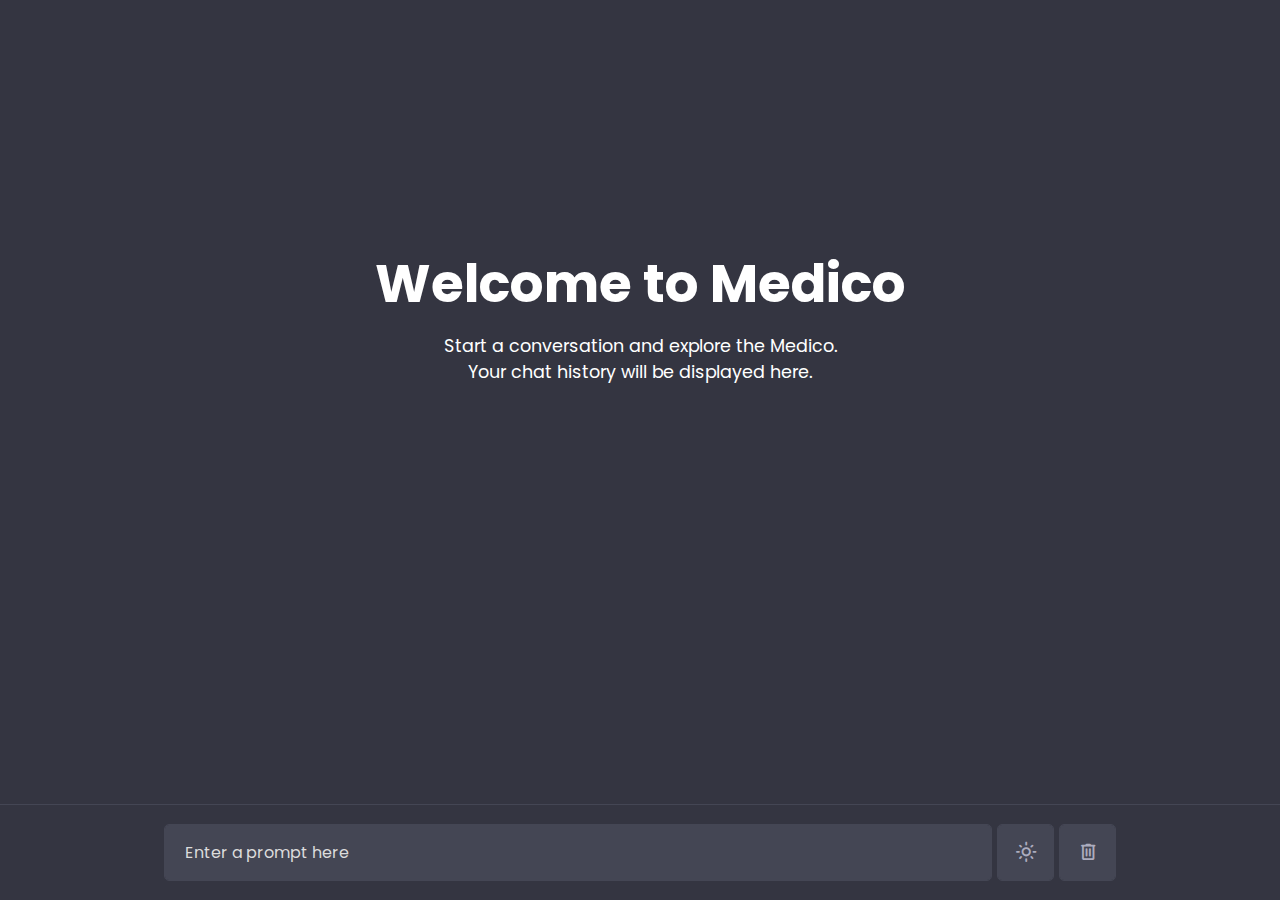
<file: Medico/index.html>
<!DOCTYPE html>

<html lang="en" dir="ltr">
  <head>
    <meta charset="utf-8">
    <title>Medico</title>
    <link rel="stylesheet" href="style.css">
    <meta name="viewport" content="width=device-width, initial-scale=1.0">
    <!-- Google Fonts Link For Icons -->
    <link rel="stylesheet" href="https://fonts.googleapis.com/css2?family=Material+Symbols+Rounded:opsz,wght,FILL,GRAD@20..48,100..700,0..1,-50..200" />
    <script src="script.js" defer></script>
  </head>
  <body>
    <!-- Chats container -->
    <div class="chat-container"></div>
    
    <!-- Typing container -->
    <div class="typing-container">
      <div class="typing-content">
        <div class="typing-textarea">
          <textarea id="chat-input" spellcheck="false" placeholder="Enter a prompt here" required></textarea>
          <span id="send-btn" class="material-symbols-rounded">send</span>
        </div>
        <div class="typing-controls">
          <span id="theme-btn" class="material-symbols-rounded">light_mode</span>
          <span id="delete-btn" class="material-symbols-rounded">delete</span>
      </div>
    </div>

  </body>
</html>
</file>
<file: Medico/style.css>
/* Import Google font - Poppins */
@import url('https://fonts.googleapis.com/css2?family=Poppins:wght@400;500;600&display=swap');
* {
  margin: 0;
  padding: 0;
  box-sizing: border-box;
  font-family: "Poppins", sans-serif;
}
:root {
  --text-color: #FFFFFF;
  --icon-color: #ACACBE;
  --icon-hover-bg: #5b5e71;
  --placeholder-color: #dcdcdc;
  --outgoing-chat-bg: #343541;
  --incoming-chat-bg: #444654;
  --outgoing-chat-border: #343541;
  --incoming-chat-border: #444654;
}
.light-mode {
  --text-color: #343541;
  --icon-color: #a9a9bc;
  --icon-hover-bg: #f1f1f3;
  --placeholder-color: #6c6c6c;
  --outgoing-chat-bg: #FFFFFF;
  --incoming-chat-bg: #F7F7F8;
  --outgoing-chat-border: #FFFFFF;
  --incoming-chat-border: #D9D9E3;
}
body {
  background: var(--outgoing-chat-bg);
}

/* Chats container styling */
.chat-container {
  overflow-y: auto;
  max-height: 100vh;
  padding-bottom: 150px;
}
:where(.chat-container, textarea)::-webkit-scrollbar {
  width: 6px;
}
:where(.chat-container, textarea)::-webkit-scrollbar-track {
  background: var(--incoming-chat-bg);
  border-radius: 25px;
}
:where(.chat-container, textarea)::-webkit-scrollbar-thumb {
  background: var(--icon-color);
  border-radius: 25px;
}
.default-text {
  display: flex;
  align-items: center;
  justify-content: center;
  flex-direction: column;
  height: 70vh;
  padding: 0 10px;
  text-align: center;
  color: var(--text-color);
}
.default-text h1 {
  font-size: 3.3rem;
}
.default-text p {
  margin-top: 10px;
  font-size: 1.1rem;
}
.chat-container .chat {
  padding: 25px 10px;
  display: flex;
  justify-content: center;
  color: var(--text-color);
}
.chat-container .chat.outgoing {
  background: var(--outgoing-chat-bg);
  border: 1px solid var(--outgoing-chat-border);
}
.chat-container .chat.incoming {
  background: var(--incoming-chat-bg);
  border: 1px solid var(--incoming-chat-border);
}
.chat .chat-content {
  display: flex;
  max-width: 1200px;
  width: 100%;
  align-items: flex-start;
  justify-content: space-between;
}
span.material-symbols-rounded {
  user-select: none;
  cursor: pointer;
}
.chat .chat-content span {
  cursor: pointer;
  font-size: 1.3rem;
  color: var(--icon-color);
  visibility: hidden;
}
.chat:hover .chat-content:not(:has(.typing-animation), :has(.error)) span {
  visibility: visible;
}
.chat .chat-details {
  display: flex;
  align-items: center;
}
.chat .chat-details img {
  width: 35px;
  height: 35px;
  align-self: flex-start;
  object-fit: cover;
  border-radius: 2px;
}
.chat .chat-details p {
  white-space: pre-wrap;
  font-size: 1.05rem;
  padding: 0 50px 0 25px;
  color: var(--text-color);
  word-break: break-word;
}
.chat .chat-details p.error {
  color: black;
}
.chat .typing-animation {
  padding-left: 25px;
  display: inline-flex;
}
.typing-animation .typing-dot {
  height: 7px;
  width: 7px;
  border-radius: 50%;
  margin: 0 3px;
  opacity: 0.7;
  background: var(--text-color);
  animation: animateDots 1.5s var(--delay) ease-in-out infinite;
}
.typing-animation .typing-dot:first-child {
  margin-left: 0;
}
@keyframes animateDots {
  0%,44% {
    transform: translateY(0px);
  }
  28% {
    opacity: 0.4;
    transform: translateY(-6px);
  }
  44% {
    opacity: 0.2;
  }
}

/* Typing container styling */
.typing-container {
  position: fixed;
  bottom: 0;
  width: 100%;
  display: flex;
  padding: 20px 10px;
  justify-content: center;
  background: var(--outgoing-chat-bg);
  border-top: 1px solid var(--incoming-chat-border);
}
.typing-container .typing-content {
  display: flex;
  max-width: 950px;
  width: 100%;
  align-items: flex-end;
}
.typing-container .typing-textarea {
  width: 100%;
  display: flex;
  position: relative;
}
.typing-textarea textarea {
  resize: none;
  height: 55px;
  width: 100%;
  border: none;
  padding: 15px 45px 15px 20px;
  color: var(--text-color);
  font-size: 1rem;
  border-radius: 4px;
  max-height: 250px;
  overflow-y: auto;
  background: var(--incoming-chat-bg);
  outline: 1px solid var(--incoming-chat-border);
}
.typing-textarea textarea::placeholder {
  color: var(--placeholder-color);
}
.typing-content span {
  width: 55px;
  height: 55px;
  display: flex;
  border-radius: 4px;
  font-size: 1.35rem;
  align-items: center;
  justify-content: center;
  color: var(--icon-color);
}
.typing-textarea span {
  position: absolute;
  right: 0;
  bottom: 0;
  visibility: hidden;
}
.typing-textarea textarea:valid ~ span {
  visibility: visible;
}
.typing-controls {
  display: flex;
}
.typing-controls span {
  margin-left: 7px;
  font-size: 1.4rem;
  background: var(--incoming-chat-bg);
  outline: 1px solid var(--incoming-chat-border);
}
.typing-controls span:hover {
  background: var(--icon-hover-bg);
}

/* Reponsive Media Query */
@media screen and (max-width: 600px) {
  .default-text h1 {
    font-size: 2.3rem;
  }
  :where(.default-text p, textarea, .chat p) {
    font-size: 0.95rem!important;
  }
  .chat-container .chat {
    padding: 20px 10px;
  }
  .chat-container .chat img {
    height: 32px;
    width: 32px;
  }
  .chat-container .chat p {
    padding: 0 20px;
  }
  .chat .chat-content:not(:has(.typing-animation), :has(.error)) span {
    visibility: visible;
  }
  .typing-container {
    padding: 15px 10px;
  }
  .typing-textarea textarea {
    height: 45px;
    padding: 10px 40px 10px 10px;
  }
  .typing-content span {
    height: 45px;
    width: 45px;
    margin-left: 5px;
  }
  span.material-symbols-rounded {
    font-size: 1.25rem!important;
  }
}
</file>
